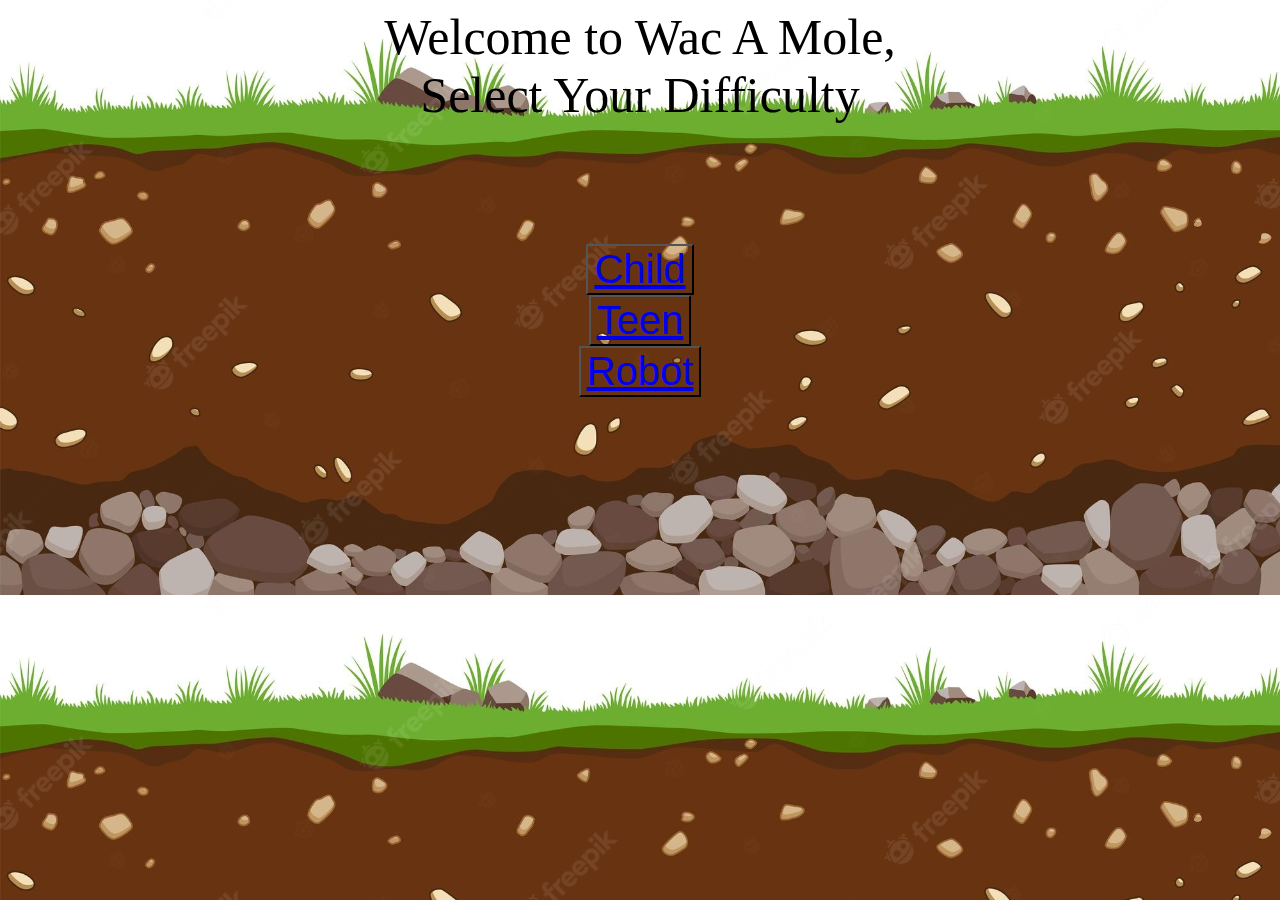
<file: whackamole/index.html>
<!DOCTYPE html>
<html lang="en">
   <head>
      <meta charset="UTF-8" />
      <meta http-equiv="X-UA-Compatible" content="IE=edge" />
      <meta name="viewport" content="width=device-width, initial-scale=1.0" />
      <link rel="stylesheet" href="style2.css" />
      <title>Document</title>
   </head>
   <body>
      <div id="start">
         Welcome to Wac A Mole,<br />
         Select Your Difficulty
      </div>
      <div class="space"></div>
      <button id="Child"><a href="child.html">Child</a></button>
      <button id="Teen"><a href="teen.html">Teen</a></button>
      <button id="Robot"><a href="robot.html">Robot</a></button>

      <script src="app.js"></script>
   </body>
</html>
</file>
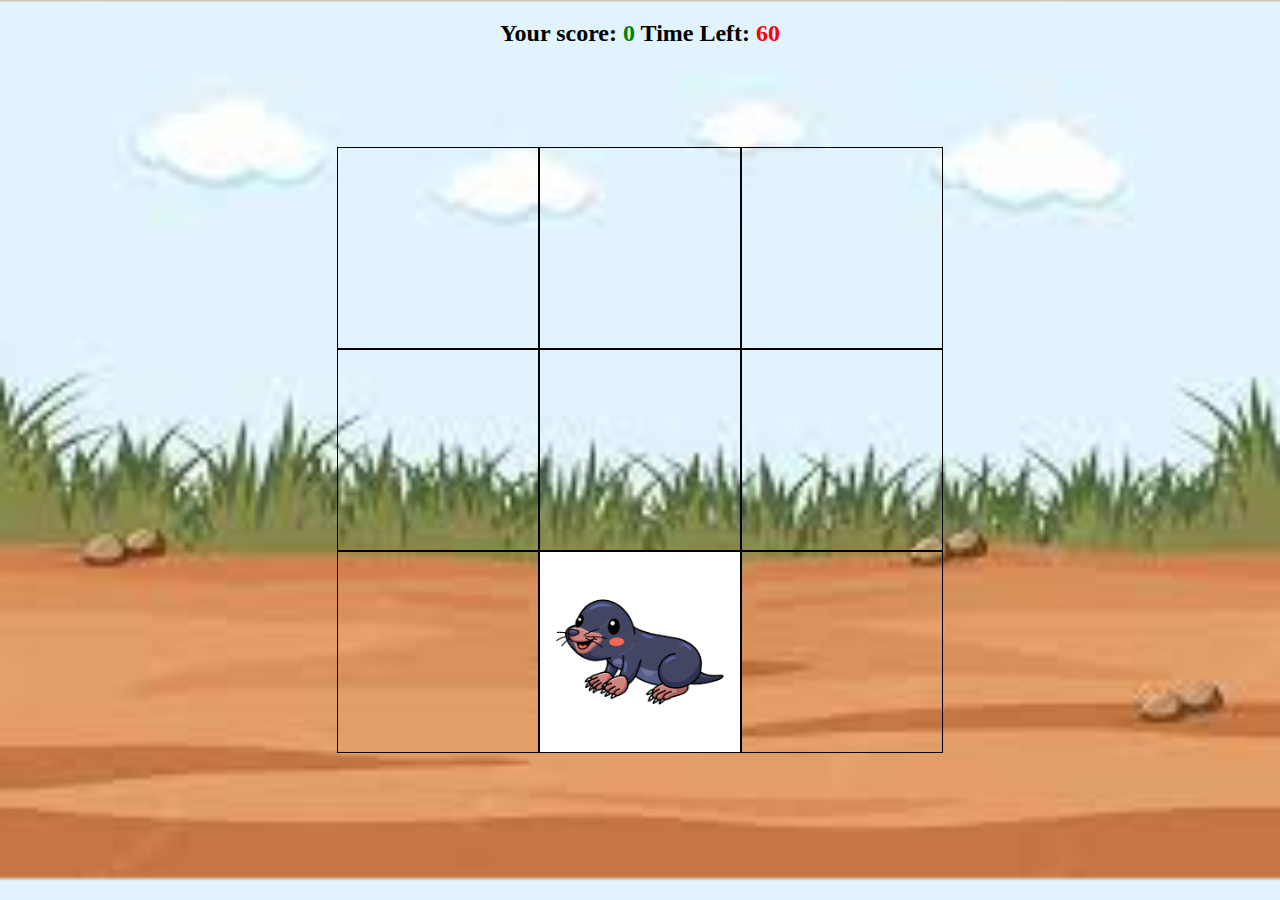
<file: whackamole/child.html>
<!DOCTYPE html>

<html lang="en">
   <head>
      <meta charset="utf-8" />
      <title>Whac-a-mole</title>
      <link rel="stylesheet" href="styles.css" />
   </head>
   <body>
      <h2>
         Your score: <span id="score" class="green">0</span> Time Left:
         <span id="time-left" class="red">60</span>
      </h2>
      <div class="grid">
         <div class="square" id="1"></div>
         <div class="square" id="2"></div>
         <div class="square" id="3"></div>
         <div class="square" id="4"></div>
         <div class="square" id="5"></div>
         <div class="square" id="6"></div>
         <div class="square" id="7"></div>
         <div class="square" id="8"></div>
         <div class="square" id="9"></div>
      </div>

      <script src="app.js"></script>
   </body>
</html>
</file>
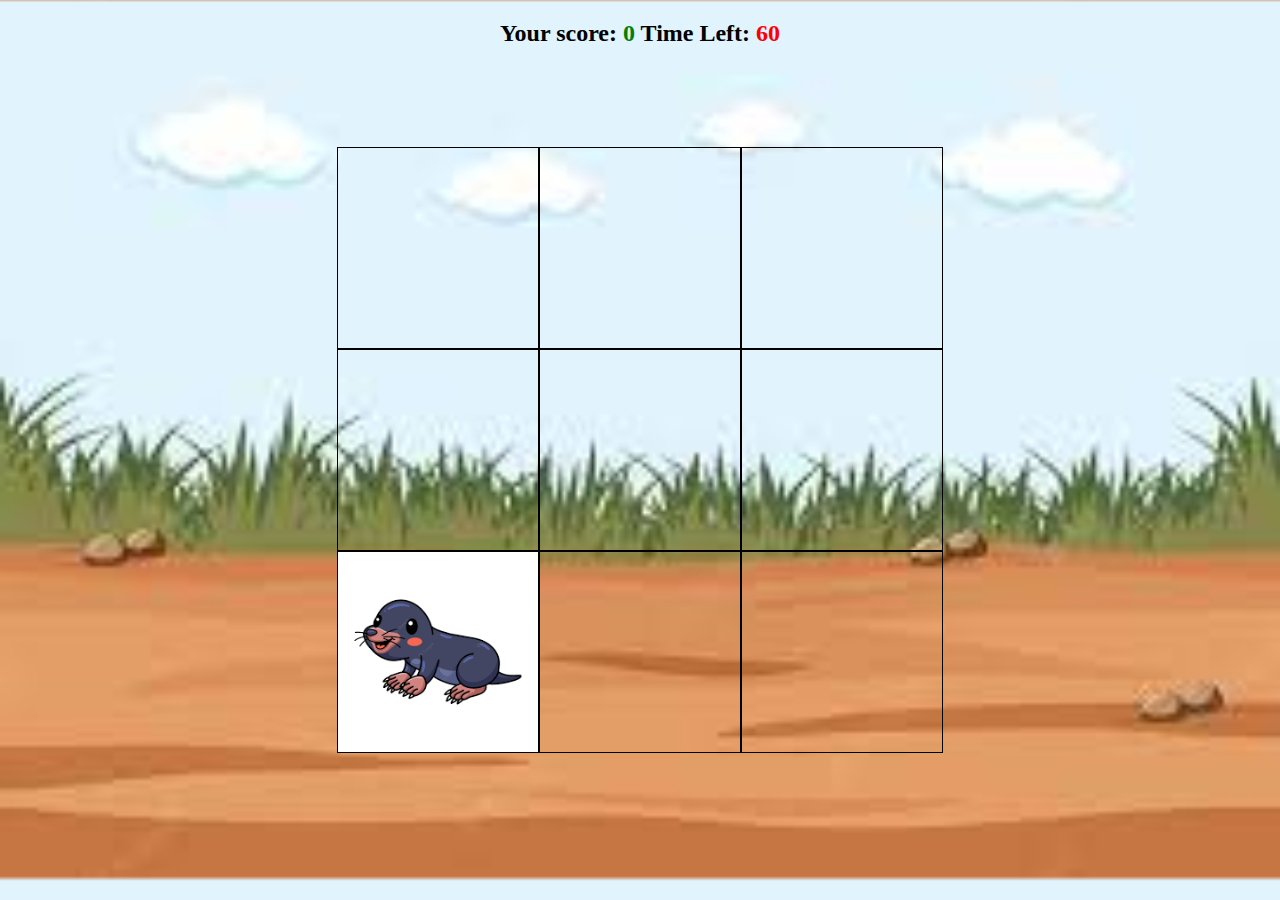
<file: whackamole/robot.html>
<!DOCTYPE html>

<html lang="en">
   <head>
      <meta charset="utf-8" />
      <title>Whac-a-mole</title>
      <link rel="stylesheet" href="styles.css" />
   </head>
   <body>
      <h2>
         Your score: <span id="score" class="green">0</span> Time Left:
         <span id="time-left" class="red">60</span>
      </h2>

      <div class="grid">
         <div class="square" id="1"></div>
         <div class="square" id="2"></div>
         <div class="square" id="3"></div>
         <div class="square" id="4"></div>
         <div class="square" id="5"></div>
         <div class="square" id="6"></div>
         <div class="square" id="7"></div>
         <div class="square" id="8"></div>
         <div class="square" id="9"></div>
      </div>

      <script src="app3.js"></script>
   </body>
</html>
</file>
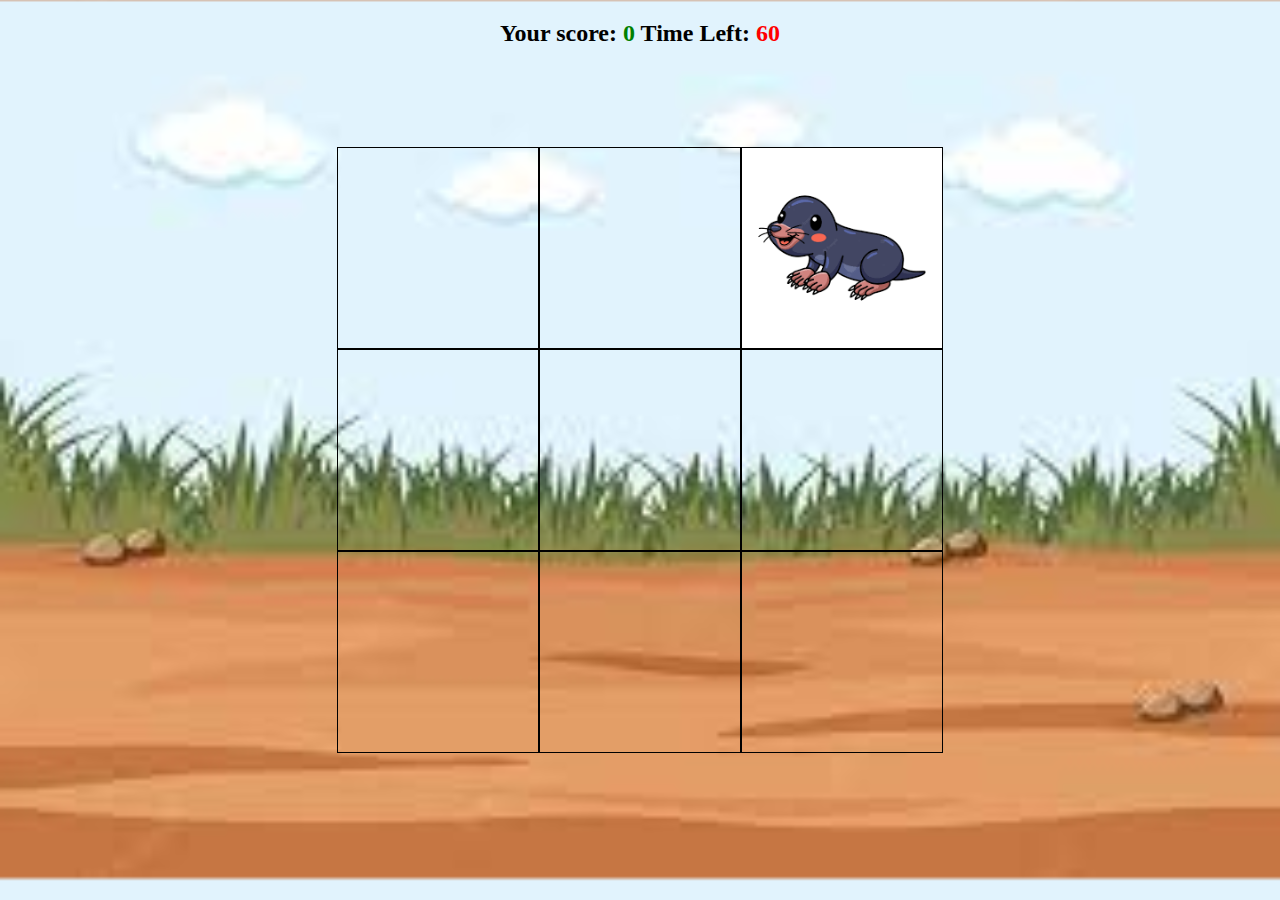
<file: whackamole/teen.html>
<!DOCTYPE html>

<html lang="en">
   <head>
      <meta charset="utf-8" />
      <title>Whac-a-mole</title>
      <link rel="stylesheet" href="styles.css" />
   </head>
   <body>
      <h2>
         Your score: <span id="score" class="green">0</span> Time Left:
         <span id="time-left" class="red">60</span>
      </h2>

      <h2></h2>
      <div class="grid">
         <div class="square" id="1"></div>
         <div class="square" id="2"></div>
         <div class="square" id="3"></div>
         <div class="square" id="4"></div>
         <div class="square" id="5"></div>
         <div class="square" id="6"></div>
         <div class="square" id="7"></div>
         <div class="square" id="8"></div>
         <div class="square" id="9"></div>
      </div>

      <script src="app2.js"></script>
   </body>
</html>
</file>
<file: whackamole/style2.css>
body {
   background-image: url(homback.jpg);
   background-size: cover;
}
#start {
   text-align: center;
   font-size: 50px;
}
#Child {
   font-size: 40px;
   display: block;
   margin-left: auto;
   margin-right: auto;
}
#Teen {
   font-size: 40px;
   display: block;
   margin-left: auto;
   margin-right: auto;
}
#Robot {
   font-size: 40px;
   display: block;
   margin-left: auto;
   margin-right: auto;
}
.space {
   padding: 60px 0;
}
button {
   background-color: transparent;
   
}
</file>
<file: whackamole/styles.css>
body {
   background-image: url(background.jpg);
   background-size: cover;
}

.grid {
   display: flex;
   width: 606px;
   height: 606px;
   flex-wrap: wrap;
   margin: 0;
   position: fixed;
   top: 50%;
   left: 50%;
   transform: translate(-50%, -50%);
}

.square {
   height: 200px;
   width: 200px;
   border: 1px solid black;
}

.mole {
   background-image: url("mole.png");
   background-size: cover;
}

h2 {
   text-align: center;
}

.red {
   color: red;
}
.green {
   color: green;
}
</file>
